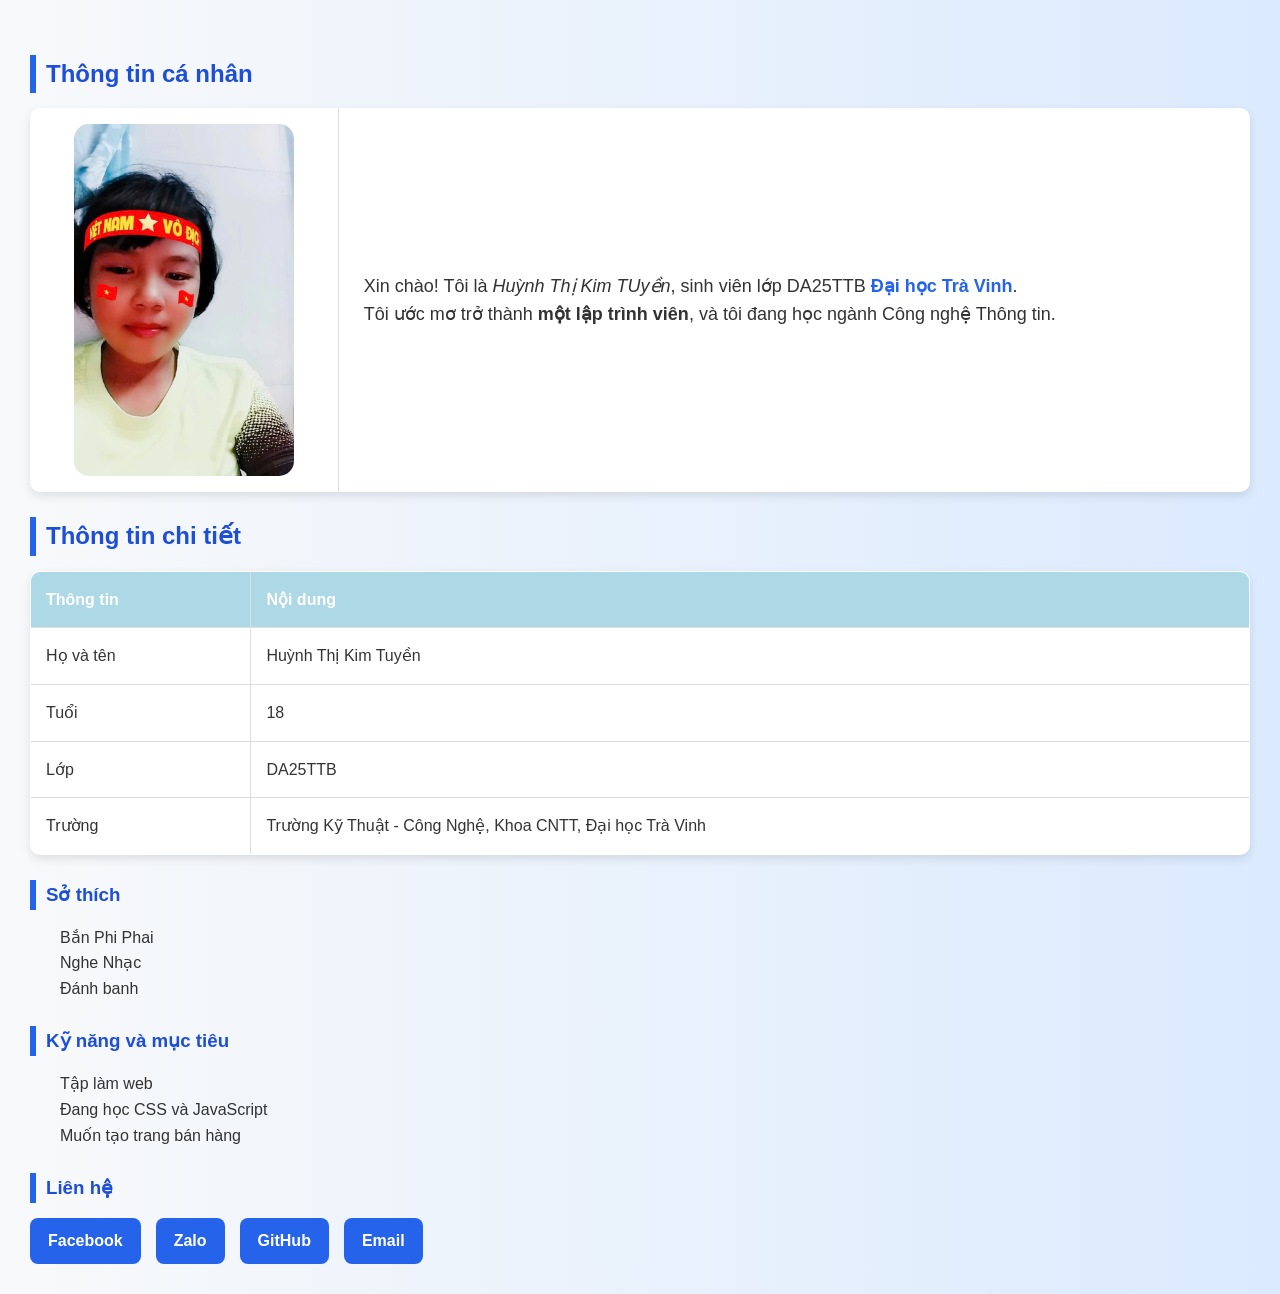
<file: index.html>
<!DOCTYPE html>
<html lang="vi">
<head>
    <meta charset="UTF-8">
    <title>Trang Cá Nhân | Huỳnh Thị Kim Tuyền</title>
    <link rel="stylesheet" href="css/style1.css">
</head>
<body>
   <h2>Thông tin cá nhân</h2>
            <table border="1">  
                <td>
                    <img src="assets/img/kimtuyen.jpg">
                </td>
                <td>
                    <div class="infor">
                        <p> Xin chào! Tôi là <i>Huỳnh Thị Kim TUyền</i>, sinh viên lớp DA25TTB <a href ="https://www.tvu.edu.vn" target ="_blank">Đại học Trà Vinh</a>.</p>
                        <p> Tôi ước mơ trở thành <b>một lập trình viên</b>, và tôi đang học ngành Công nghệ Thông tin.</p>
                    </div>
                </td>
            </table>

        <h2>Thông tin chi tiết</h2>
            <table border="1">
                <tr>
                    <th>Thông tin</th>
                    <th>Nội dung</th>
                </tr>
                <tr>
                    <td>Họ và tên</td>
                    <td>Huỳnh Thị Kim Tuyền</td>
                </tr>
                <tr>
                    <td>Tuổi</td>
                    <td>18</td>
                </tr>
                <tr>
                    <td>Lớp</td>
                    <td>DA25TTB</td>
                </tr>
                <tr>
                    <td>Trường</td>
                    <td>Trường Kỹ Thuật - Công Nghệ, Khoa CNTT, Đại học Trà Vinh</td>
                </tr>
            </table>
        <h3>Sở thích</h3>
        <ul>
            <li>Bắn Phi Phai</li>
            <li>Nghe Nhạc</li>
            <li>Đánh banh</li>
        </ul>
        <h3>Kỹ năng và mục tiêu</h3>
        <ol>
            <li>Tập làm web</li>
            <li>Đang học CSS và JavaScript</li>
            <li>Muốn tạo trang bán hàng</li>
        </ol>
            <h3>Liên hệ</h3>
            <div class="links">
                <a href="https://www.facebook.com/kimm.tuyenn.339031?mibextid=wwXIfr&rdid=4xjCMy7W3MUAyFjk&share_url=https%3A%2F%2Fwww.facebook.com%2Fshare%2F1GKzb4Qx3m%2F%3Fmibextid%3DwwXIfr">Facebook</a>
                <a href="http://zalo.me/0868938770">Zalo</a>
                <a href="https://github.com/kimt07281-art">GitHub</a>
                <a href="kimt07281@gmail.com">Email</a>
            </div>
       
    </main>

</body>
</html>
</file>
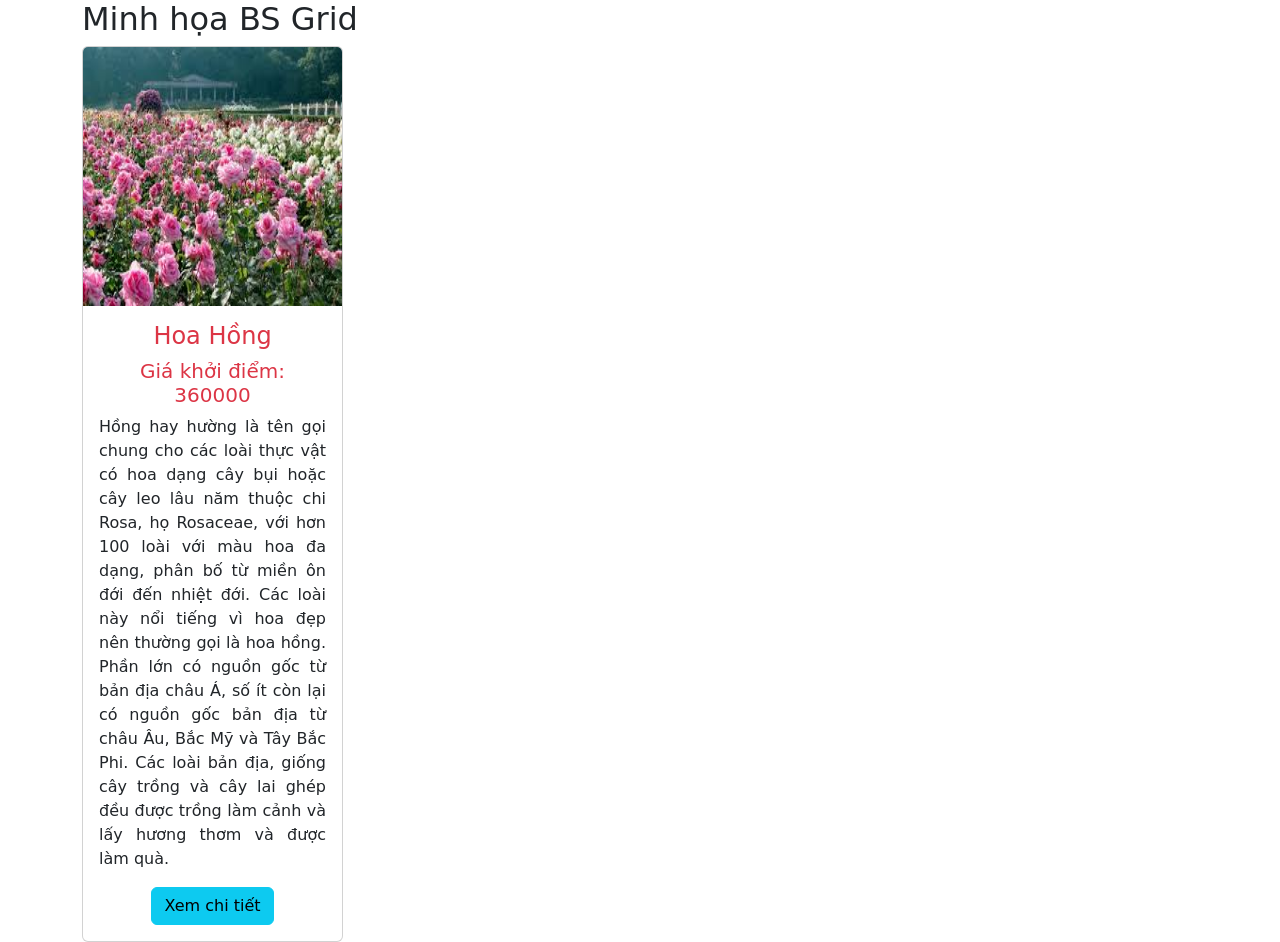
<file: dánhachsanpham.html>
<!DOCTYPE html>
<html>
    <head>
        <title>Danh sách sản phẩm</title>
        <meta charset="utf-8">
        <!-- Latest compiled and minified CSS -->
<link href="https://cdn.jsdelivr.net/npm/bootstrap@5.3.8/dist/css/bootstrap.min.css" rel="stylesheet">

<!-- Latest compiled JavaScript -->
<script src="https://cdn.jsdelivr.net/npm/bootstrap@5.3.8/dist/js/bootstrap.bundle.min.js"></script>
    </head>
    <body>
        <div class="container">
            <h2>Minh họa BS Grid</h2>
            <div class="row row-cols-1 row-cols-md-4 g-4">
                <div class="col text-center">
                    <div class = "card product-item">
                        <div class ="ratio ratio-1x1 product-image">
                            <img src ="../assets/images/hoa.jfif"alt= "Hoa Hong"class="card-img-top">
                        </div>
                        <!--Có thể tùy chỉnh style = "max-width:200px; width:100%"-->
                        <div class ="card-body product-info">
                            <h4 class ="card-title text-danger">Hoa Hồng</h4>
                            <h5 class ="text-danger">Giá khởi điểm: 360000</h5>
                            <p style ="text-align:justify">
                                Hồng hay hường là tên gọi chung cho các loài thực vật có hoa dạng cây bụi hoặc cây leo lâu năm thuộc chi Rosa, họ Rosaceae, với hơn 100 loài với màu hoa đa dạng, phân bố từ miền ôn đới đến nhiệt đới. Các loài này nổi tiếng vì hoa đẹp nên thường gọi là hoa hồng. Phần lớn có nguồn gốc từ bản địa châu Á, số ít còn lại có nguồn gốc bản địa từ châu Âu, Bắc Mỹ và Tây Bắc Phi. Các loài bản địa, giống cây trồng và cây lai ghép đều được trồng làm cảnh và lấy hương thơm và được làm quà.
                            </p>
                            <a href ="#"class = "btn btn-info">Xem chi tiết</a>
                        </div>
                    </div>
                </div>
            </div>
        </div>
    </body>
</html>
</file>
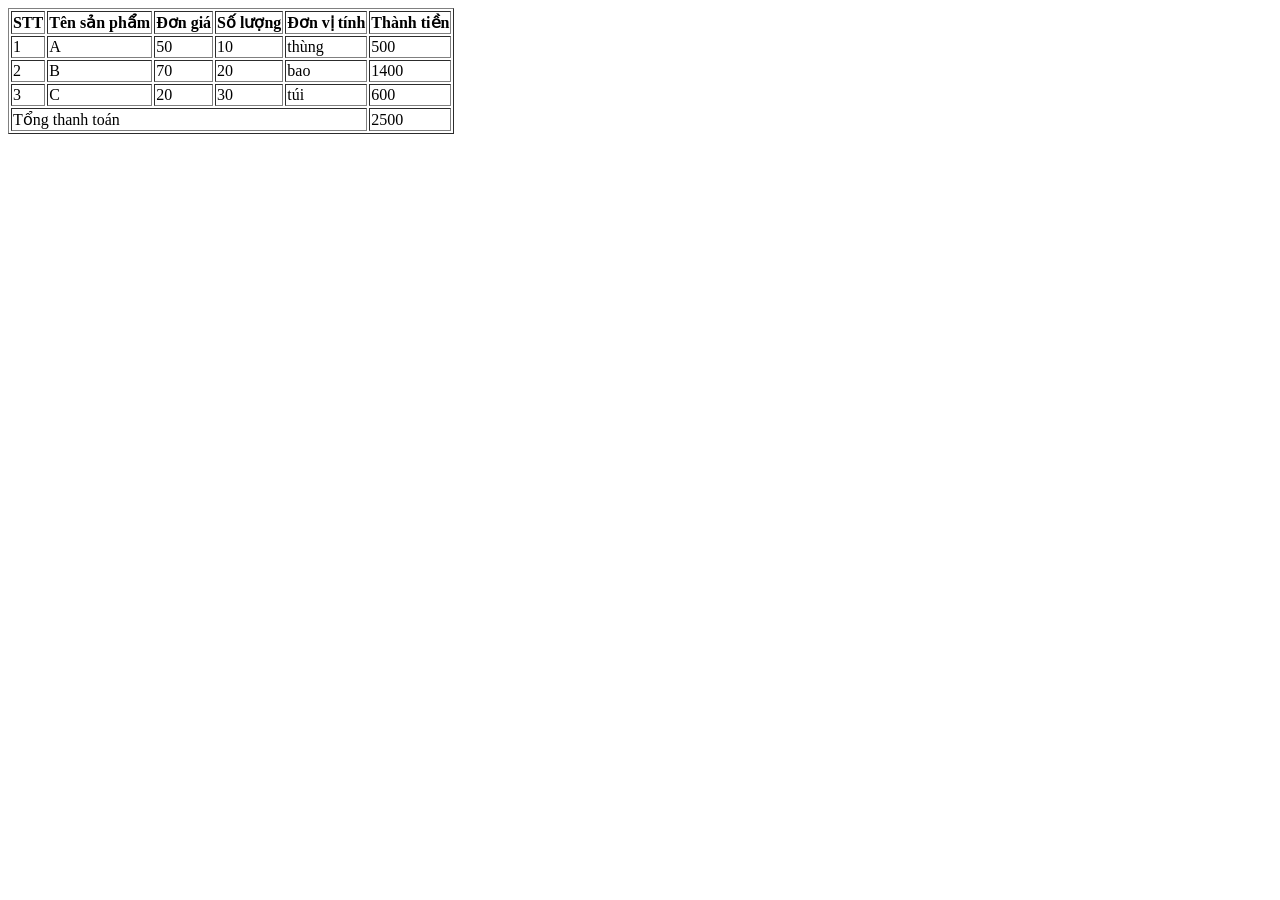
<file: hoadonthanhtoan.html>
<!DOCTYPE html>
<html lang = "vi">
	<head>
		<title>Hóa đơn thanh toán</title>
		<meta charset = "utf-8">
		
	</head>
	<body>
		<div class = "container">
            <table border = "1">
				<tr>
					<th>STT</th>
					<th>Tên sản phẩm</th>
					<th>Đơn giá</th>
					<th>Số lượng</th>
					<th>Đơn vị tính</th>
					<th>Thành tiền</th>
				</tr>
				<tr>
					<td>1</td>
					<td>A</td>
					<td class = "dongia">50</td>
					<td class = "soluong">10</td>
					<td>thùng</td>
					<td class = "thanhtien">?</td>
				</tr>
				<tr>
					<td>2</td>
					<td>B</td>
					<td class = "dongia">70</td>
					<td class = "soluong">20</td>
					<td>bao</td>
					<td class = "thanhtien">?</td>
				</tr>
				<tr>
					<td>3</td>
					<td>C</td>
					<td class = "dongia">20</td>
					<td class = "soluong">30</td>
					<td>túi</td>
					<td class = "thanhtien">?</td>
				</tr>
				<tr>
					<td colspan="5">Tổng thanh toán</td>
					<td id="thanhtoan">?</td>
				</tr>
			</table>
		</div>
		<script>
			const soluong = document.getElementsByClassName("soluong");
			const dongia = document.getElementsByClassName("dongia");
			const thanhtien = document.getElementsByClassName("thanhtien");
				let i = 0; let thanhtoan = 0;
				while(i  < soluong.length){
					thanhtien[i].innerHTML = Number(soluong[i].innerHTML)*Number(dongia[i].innerHTML);
					thanhtoan += Number(thanhtien[i].innerHTML);
					i++;
				}
				document.getElementById("thanhtoan").innerHTML =  thanhtoan;
		</script>
	</body>	
</html>
</file>
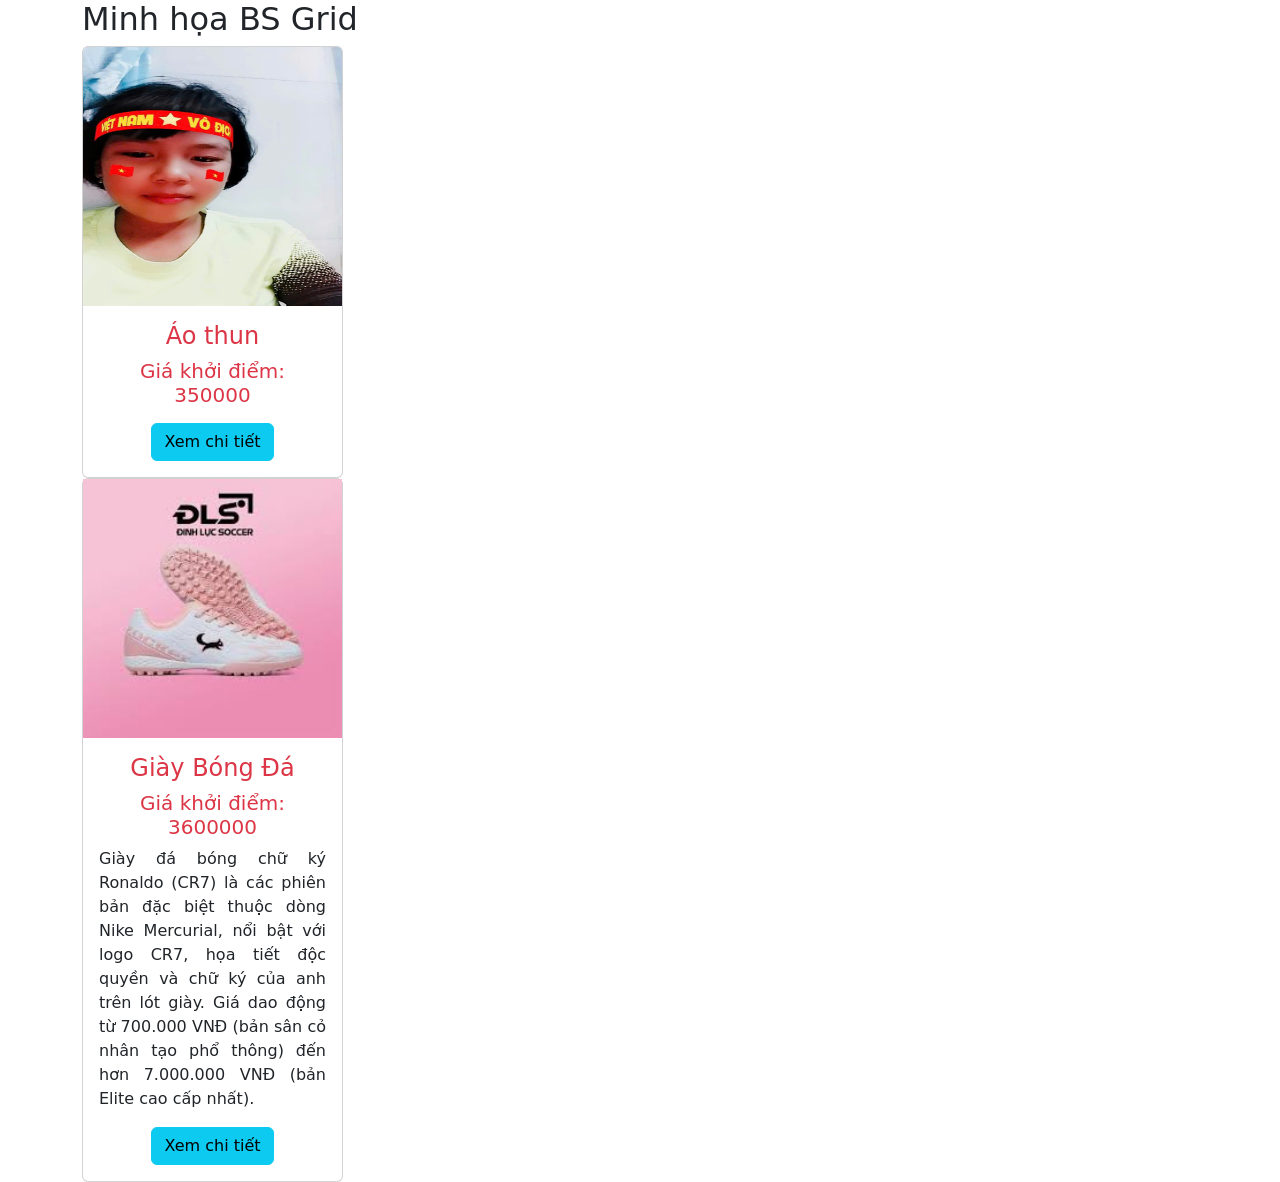
<file: sanpham.html>
<!DOCTYPE html>
<html>
    <head>
        <title>Danh sách sản phẩm</title>
        <meta charset="utf-8">
        <!-- Latest compiled and minified CSS -->
<link href="https://cdn.jsdelivr.net/npm/bootstrap@5.3.8/dist/css/bootstrap.min.css" rel="stylesheet">

<!-- Latest compiled JavaScript -->
<script src="https://cdn.jsdelivr.net/npm/bootstrap@5.3.8/dist/js/bootstrap.bundle.min.js"></script>
    </head>
    <body>
        <div class="container">
            <h2>Minh họa BS Grid</h2>
            <div class="row row-cols-md-4 g-4">
                <div class="col text-center">
                    <div class = "card product-item">
                        <div class ="ratio ratio-1x1 product-image">
                            <img src ="assets/images/kimtuyen.jpg"alt= "Áo thun"class="card-img-top">
                        </div>
                        <!--Có thể tùy chỉnh style = "max-width:200px; width:100%"-->
                        <div class ="card-body product-info">
                            <h4 class ="card-title text-danger">Áo thun</h4>
                            <h5 class ="text-danger">Giá khởi điểm: 350000</h5>
                            <p style ="text-align:justify">
                            </p>
                            <a href ="#"class = "btn btn-info">Xem chi tiết</a>
                        </div>
                    </div>
                </div>
            </div>

            <div class="row row-cols-1 row-cols-md-4 g-4">
                <div class="col text-center">
                    <div class = "card product-item">
                        <div class ="ratio ratio-1x1 product-image">
                            <img src ="assets/images/giay.jfif"alt= Giày Bóng Đá"class="card-img-top">
                        </div>
                        <!--Có thể tùy chỉnh style = "max-width:200px; width:100%"-->
                        <div class ="card-body product-info">
                            <h4 class ="card-title text-danger">Giày Bóng Đá</h4>
                            <h5 class ="text-danger">Giá khởi điểm: 3600000</h5>
                            <p style ="text-align:justify">
                                Giày đá bóng chữ ký Ronaldo (CR7) là các phiên bản đặc biệt thuộc dòng Nike Mercurial, nổi bật với logo CR7, họa tiết độc quyền và chữ ký của anh trên lót giày. Giá dao động từ 700.000 VNĐ (bản sân cỏ nhân tạo phổ thông) đến hơn 7.000.000 VNĐ (bản Elite cao cấp nhất).
                            </p>
                            <a href ="#"class = "btn btn-info">Xem chi tiết</a>
                        </div>
                    </div>
                </div>
            </div>
        </div>
    </body>
</html>
</file>
<file: css/style1.css>
*{
    margin: 0;
    padding: 0;
    box-sizing: border-box;
}

body{
    font-family: Arial, Helvetica, sans-serif;
    background: linear-gradient(to right, #f8f9fa, #dbeafe);
    color: #333;
    padding: 30px;
    line-height: 1.6;
}

h2, h3{
    color: #1d4ed8;
    margin-top: 25px;
    margin-bottom: 15px;
    border-left: 6px solid #2563eb;
    padding-left: 10px;
}

table{
    width: 100%;
    border-collapse: collapse;
    margin-bottom: 25px;
    background: white;
    border-radius: 10px;
    overflow: hidden;
    box-shadow: 0 4px 10px rgba(0,0,0,0.1);
}

th, td{
    padding: 15px;
    border: 1px solid #ddd;
    text-align: left;
}

th{
    background-color: lightblue;
    color: white;
}

img{
    width: 220px;
    height: auto;
    border-radius: 15px;
    display: block;
    margin: auto;
    transition: 0.3s;
}

img:hover{
    transform: scale(1.05);
}

.infor{
    padding: 10px;
    font-size: 18px;
}

a{
    text-decoration: none;
    color: #2563eb;
    font-weight: bold;
}

a:hover{
    color: #1e40af;
    text-decoration: underline;
}

ul, ol{
    margin-left: 30px;
    margin-bottom: 20px;
}

li {
		list-style-type: none;
}

.links{
    margin-top: 15px;
    display: flex;
    gap: 15px;
    flex-wrap: wrap;
}

.links a{
    background-color: #2563eb;
    color: white;
    padding: 10px 18px;
    border-radius: 8px;
    transition: 0.3s;
}

.links a:hover{
    background-color: #1e3a8a;
    transform: translateY(-3px);
	text-decoration: none;
}

@media(max-width:768px){
    table, tr, td, th{
        font-size: 14px;
    }

    img{
        width: 150px;
    }

    .links{
        flex-direction: column;
    }
}
</file>
